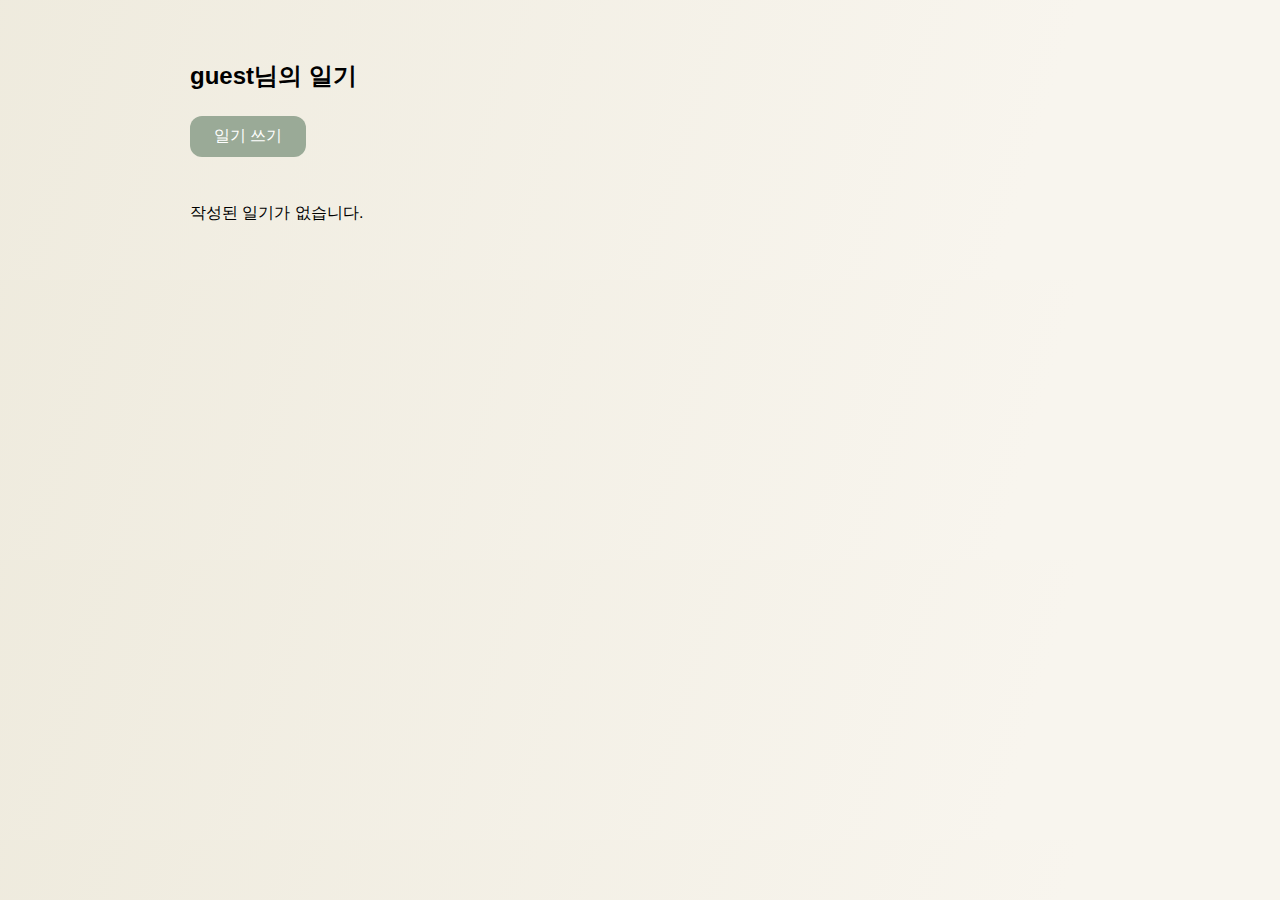
<file: 4mian.html>
<!DOCTYPE html>
<html lang="ko">
    <head>
        <meta charset="UTF-8" />
        <title>FINTIEM - 감정 일기</title>
        <link rel="stylesheet" href="css/style.css" />
        <meta name="viewport" content="width=device-width, initial-scale=1.0" />
        <style>
            body {
            background-color: #f6f4ed;
            font-family: 'SUIT', sans-serif;
            padding: 40px;
            margin: 0 150px;
            }

            h2 {
            margin-bottom: 24px;
            }

            .write-button {
            background-color: #9aaa97;
            color: #fff;
            border: none;
            border-radius: 12px;
            padding: 10px 24px;
            font-size: 1rem;
            font-weight: 500;
            cursor: pointer;
            margin-bottom: 30px;
            }

            .card-grid {
            display: flex;
            flex-wrap: wrap;
            gap: 32px;
            }

            .diary-card {
            width: 300px;
            height: 250px;
            background-color: #857c6c;
            border-radius: 20px;
            padding: 16px;
            color: white;
            box-sizing: border-box;
            display: flex;
            flex-direction: column;
            justify-content: flex-start;
            align-items: center;
            text-align: center;
            overflow: hidden;
            }

            .diary-card img {
            width: 60px;
            height: 60px;
            object-fit: contain;
            margin-bottom: 8px;
            }

            .diary-card strong {
            font-size: 1rem;
            margin-bottom: 8px;
            }

            .diary-card .content {
            font-size: 0.9rem;
            max-height: 100px;
            overflow-y: auto;
            padding: 0 4px;
            line-height: 1.4;
            }
        </style>
        </head>
        <body>
        <h2 id="greeting"></h2>
        <button class="write-button" onclick="location.href='5record.html'">일기 쓰기</button>

        <!-- ✅ 일기 카드 출력 위치 -->
        <div class="card-grid" id="cardGrid"></div>

        <script>
            const currentUser = localStorage.getItem("currentUser") || "guest";
            const userKey = `diary_${currentUser}`;
            document.getElementById("greeting").innerText = `${currentUser}님의 일기`;

            const diaries = JSON.parse(localStorage.getItem(userKey)) || [];
            const cardGrid = document.getElementById("cardGrid");

            if (diaries.length === 0) {
            cardGrid.innerHTML = "<p>작성된 일기가 없습니다.</p>";
            } else {
            diaries.reverse().forEach(entry => {
                const div = document.createElement("div");
                div.className = "diary-card";
                div.innerHTML = `
                <img src="${entry.icon}" alt="emotion icon" />
                <strong>${entry.date}</strong>
                <div class="content">${entry.text}</div>
                `;
                cardGrid.appendChild(div);
            });
            }
        </script>
    </body>
</html>
</file>
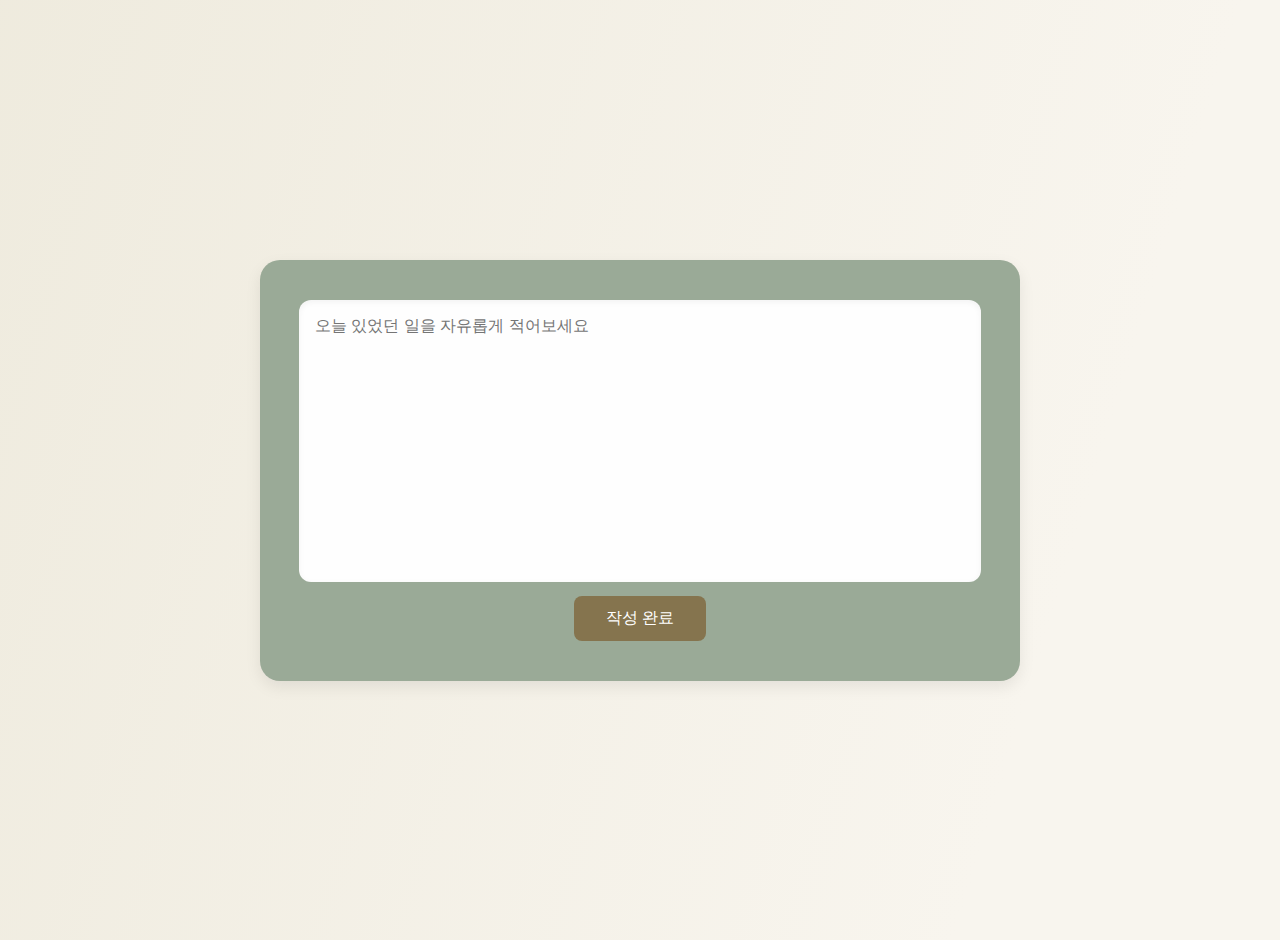
<file: 6write.html>
<!DOCTYPE html>
<html lang="ko">
<head>
  <meta charset="UTF-8" />
  <title>일기 작성</title>
  <meta name="viewport" content="width=device-width, initial-scale=1.0" />
  <link rel="stylesheet" href="css/style.css" />
  <style>
    body {
        background-color: #f6f4ed;
        font-family: 'SUIT', sans-serif;
        display: flex;
        justify-content: center;
        align-items: center;
        min-height: 100vh;
        padding: 20px;
        margin: 0;
    }

    .container {
        background-color: #9aaa97;
        border-radius: 20px;
        padding: 40px 30px;
        width: 100%;
        max-width: 700px;
        text-align: center;
        box-shadow: 0 6px 16px rgba(0, 0, 0, 0.08);
    }

    .emotion-icon {
        width: 60px;
        height: 60px;
        margin-bottom: 10px;
    }

    .emotion-label {
        color: white;
        font-size: 1.2rem;
        margin-bottom: 20px;
    }

    textarea {
        width: 650px;
        height: 250px;
        border: none;
        border-radius: 12px;
        padding: 16px;
        font-size: 1rem;
        resize: none;
        font-family: 'SUIT', sans-serif;
        margin-bottom: 10px;
        background-color: #fefefe;
        color: #333;
        box-shadow: inset 0 2px 6px rgba(0, 0, 0, 0.05);
    }
    .submit-btn {
        background-color: #85744e;
        color: white;
        border: none;
        padding: 12px 32px;
        font-size: 1rem;
        border-radius: 8px;
        cursor: pointer;
        transition: background-color 0.2s;
    }

    .submit-btn:hover {
        background-color: #6e603f;
    }

    .message-1 {
        font-size: 30px;
        color: white;
        margin-top: 24px;
    }

    .hidden {
        display: none;
    }

  </style>
</head>
<body>
  <div class="container" id="writeStep">
    <textarea id="diaryInput" placeholder="오늘 있었던 일을 자유롭게 적어보세요"></textarea>
    <br />
    <button class="submit-btn" onclick="saveDiary()">작성 완료</button>
  </div>

  <div class="container hidden" id="doneStep">
    <h2 class="message-1">마무리 일기</h2>
    <p style="color: #f0f0f0;">오늘의 일기를 마무리할까요?</p>
    <p id="message" style="
        margin-top: 30px;
        font-size: 18px;
        min-height: 60px;
        display: flex;
        justify-content: center;
        align-items: center;
        line-height: 1.4;
        color: white;
    "></p>
    <button class="submit-btn" onclick="goHome()">메인으로</button>
  </div>

  <script>
    const message = [
      "오늘도 기록해줘서 고마워요 💛",
      "하루하루 쌓인 기록이 당신을 지켜줄 거예요.",
      "지금 이 순간도 충분히 잘하고 있어요 🌱",
      "무슨 일이 있었든, 오늘을 살아낸 당신은 멋져요.",
      "감정을 남긴다는 건 용기 있는 행동이에요.",
      "마음이 조금 가벼워졌기를 바라요 ☁️",
      "잘했어요. 정말로요."
    ];
    const randomIndex = Math.floor(Math.random() * message.length);
    const messageBos = document.getElementById("message");
    messageBos.textContent = message[randomIndex];

    const emotion = localStorage.getItem("confirmedEmotion") || "감정 없음";
    const icon = localStorage.getItem("confirmedIcon") || "img/default.png";
    const currentUser = localStorage.getItem("currentUser") || "guest";
    const userKey = `diary_${currentUser}`;

    document.getElementById("emotionText").innerText = `${emotion}한 하루`;
    document.getElementById("emotionIcon").src = icon;

    function saveDiary() {
      const text = document.getElementById("diaryInput").value.trim();
      if (!text) {
        alert("일기를 입력해주세요!");
        return;
      }

      const today = new Date();
      const date = today.toLocaleDateString('ko-KR', {
        year: 'numeric', month: '2-digit', day: '2-digit'
      });

      const newEntry = {
        emotion: emotion,
        icon: icon,
        text: text,
        date: date
      };

      const existing = JSON.parse(localStorage.getItem(userKey)) || [];
      existing.push(newEntry);
      localStorage.setItem(userKey, JSON.stringify(existing));

      localStorage.removeItem("confirmedEmotion");
      localStorage.removeItem("confirmedIcon");

      document.getElementById("writeStep").classList.add("hidden");
      document.getElementById("doneStep").classList.remove("hidden");
    }

    function goHome() {
      window.location.href = "4mian.html";
    }
  </script>
</body>
</html>
</file>
<file: css/style.css>
body {
    font-family: 'SUIT', sans-serif;
    background: linear-gradient(107deg, #EDE9DB -14.41%, #F8F5EE 79.22%);
}
</file>
